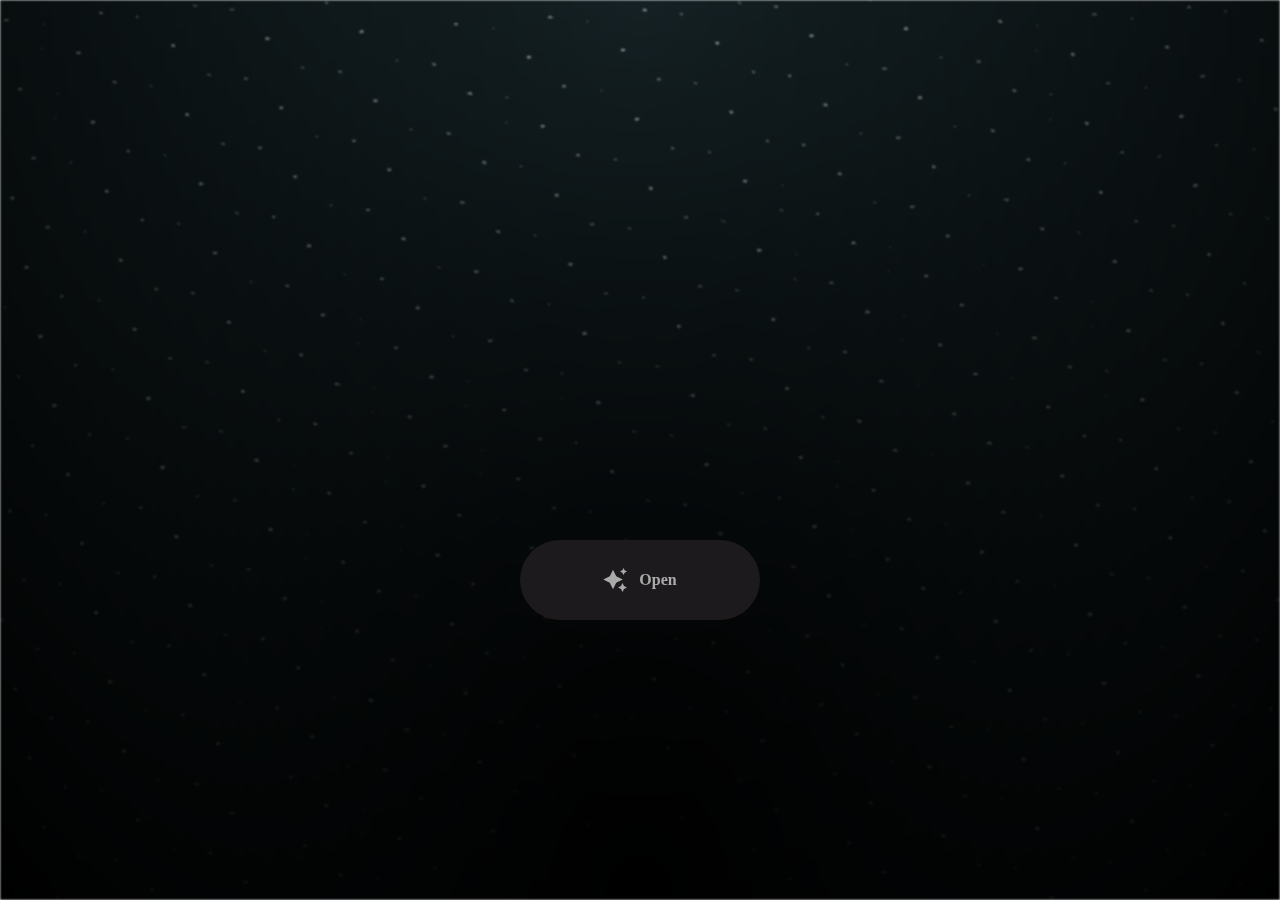
<file: index.html>
<html lang="en">

<head>
  <meta charset="UTF-8">
  <meta name="viewport" content="width=device-width, initial-scale=1.0">
  <link rel="shortcut icon" href="images/gift.png" type="image/x-icon">
  <link rel="stylesheet" href="css/index.css">

  <!-- Document Title -->
  <title>FLOWERS FOR SOMEONE</title>
</head>

<body>
  <!-- Background -->
  <div class="night"></div>

  <!-- Title -->
  <h1 class="title"></h1>

  <!-- Button -->
  <div style="position: absolute; top: 60vh; width: 100%; display: flex; justify-content: center;">
    <a href="flower.html" class="btn">
      <svg height="24" width="24" fill="#FFFFFF" viewBox="0 0 24 24" data-name="Layer 1" id="Layer_1" class="sparkle">
        <path
          d="M10,21.236,6.755,14.745.264,11.5,6.755,8.255,10,1.764l3.245,6.491L19.736,11.5l-6.491,3.245ZM18,21l1.5,3L21,21l3-1.5L21,18l-1.5-3L18,18l-3,1.5ZM19.333,4.667,20.5,7l1.167-2.333L24,3.5,21.667,2.333,20.5,0,19.333,2.333,17,3.5Z">
        </path>
      </svg>

      <span class="text">Open</span>
    </a>
  </div>

  <script src="js/index.js"></script>
</body>

</html>
</file>
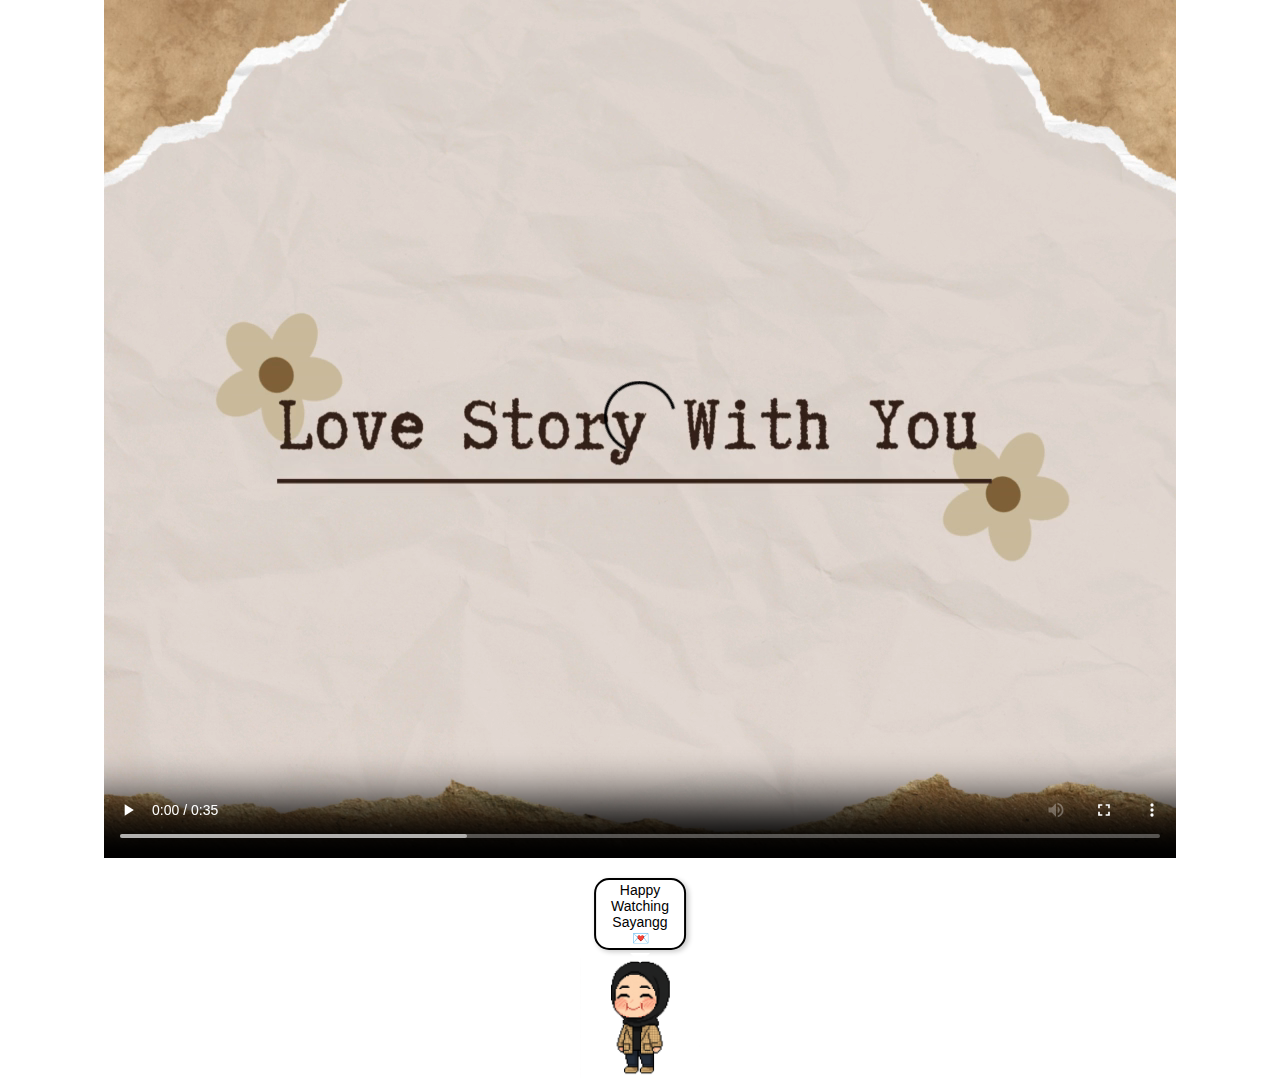
<file: anniv.html>
<!DOCTYPE html>
<html lang="en">
<head>
  <meta charset="UTF-8" />
  <meta name="viewport" content="width=device-width, initial-scale=1.0"/>
  <title>🌷 Surprise Video 🌷</title>
  <link rel="stylesheet" href="css/index.css" />
  <style>
    body {
      display: flex;
      flex-direction: column;
      align-items: center;
    }

.character-container {
  position: relative;
  text-align: center;
  margin-top: 100px;
}

.character-img {
  width: 120px; 
}

.speech-bubble {
  position: absolute;
  top: -80px; /* posisi di atas gambar */
  left: 50%;
  transform: translateX(-50%);
  background: #fff;
  border: 2px solid #000;
  border-radius: 15px;
  padding: 2px 15px;
  max-width: 500px;
  font-family: 'Comic Sans MS', cursive, sans-serif;
  font-size: 14px;
  box-shadow: 2px 2px 5px rgba(0,0,0,0.2);
}

/* Tambahkan segitiga bawah kotak bicara */
.speech-bubble::after {
  content: "";
  position: absolute;
  bottom: -15px;
  left: 50%;
  transform: translateX(-50%);
  border-width: 10px 10px 0;
  border-style: solid;
  border-color: #fff transparent transparent transparent;
}

  </style>
</head>
<body class="flower-page">

  <video controls autoplay class="cute-video">
    <source src="images/Tanggal 19.mp4" type="video/mp4">
    Maaf, browser kamu tidak mendukung pemutar video.
  </video>

  <div class="character-container">
    <div class="speech-bubble">Happy Watching Sayangg 💌</div>
    <img src="images/img_1.png" alt="karakter imut" class="character-img" />
  </div>

</body>
</html>
</file>
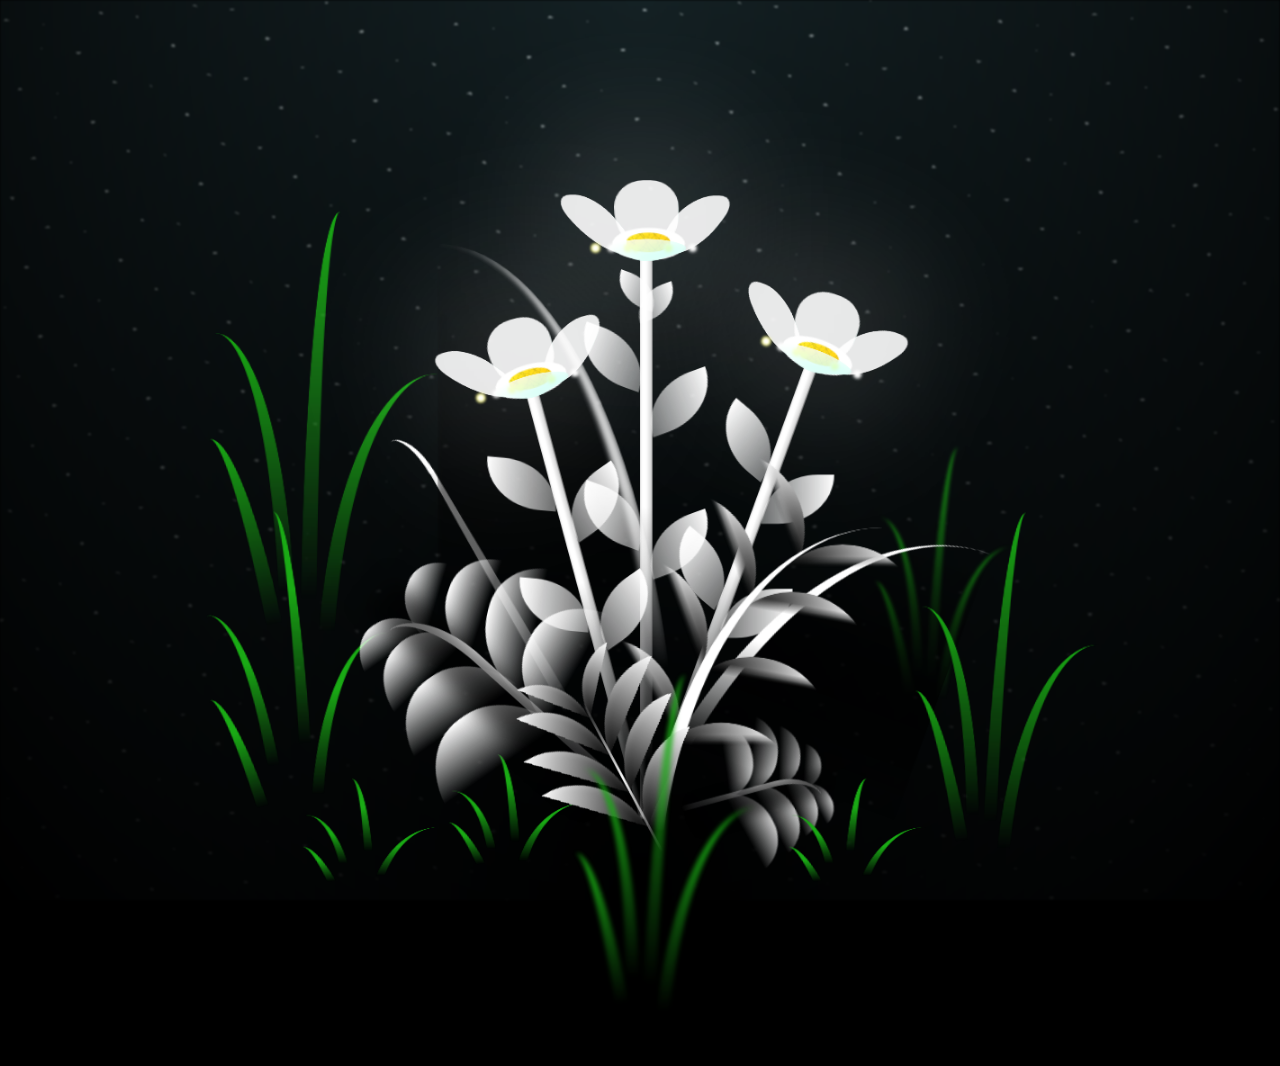
<file: flower.html>
<!DOCTYPE html>
<html lang="en">

<head>
  <meta charset="UTF-8">
  <meta http-equiv="X-UA-Compatible" content="IE=edge">
  <meta name="viewport" content="width=device-width, initial-scale=1.0">
  <link rel="shortcut icon" href="images/gift.png" type="image/x-icon">
  <link rel="stylesheet" href="css/style.css">

  <!-- Document Title -->
  <title>FLOWERS</title>
</head>

<body class="not-loaded">
  <!-- Background -->
  <div class="night"></div>

  <!-- Flower -->
  <div class="flowers">
    <div class="flower flower--1">
      <div class="flower__leafs flower__leafs--1">
        <div class="flower__leaf flower__leaf--1"></div>
        <div class="flower__leaf flower__leaf--2"></div>
        <div class="flower__leaf flower__leaf--3"></div>
        <div class="flower__leaf flower__leaf--4"></div>
        <div class="flower__white-circle"></div>

        <div class="flower__light flower__light--1"></div>
        <div class="flower__light flower__light--2"></div>
        <div class="flower__light flower__light--3"></div>
        <div class="flower__light flower__light--4"></div>
        <div class="flower__light flower__light--5"></div>
        <div class="flower__light flower__light--6"></div>
        <div class="flower__light flower__light--7"></div>
        <div class="flower__light flower__light--8"></div>

      </div>
      <div class="flower__line">
        <div class="flower__line__leaf flower__line__leaf--1"></div>
        <div class="flower__line__leaf flower__line__leaf--2"></div>
        <div class="flower__line__leaf flower__line__leaf--3"></div>
        <div class="flower__line__leaf flower__line__leaf--4"></div>
        <div class="flower__line__leaf flower__line__leaf--5"></div>
        <div class="flower__line__leaf flower__line__leaf--6"></div>
      </div>
    </div>

    <div class="flower flower--2">
      <div class="flower__leafs flower__leafs--2">
        <div class="flower__leaf flower__leaf--1"></div>
        <div class="flower__leaf flower__leaf--2"></div>
        <div class="flower__leaf flower__leaf--3"></div>
        <div class="flower__leaf flower__leaf--4"></div>
        <div class="flower__white-circle"></div>

        <div class="flower__light flower__light--1"></div>
        <div class="flower__light flower__light--2"></div>
        <div class="flower__light flower__light--3"></div>
        <div class="flower__light flower__light--4"></div>
        <div class="flower__light flower__light--5"></div>
        <div class="flower__light flower__light--6"></div>
        <div class="flower__light flower__light--7"></div>
        <div class="flower__light flower__light--8"></div>

      </div>
      <div class="flower__line">
        <div class="flower__line__leaf flower__line__leaf--1"></div>
        <div class="flower__line__leaf flower__line__leaf--2"></div>
        <div class="flower__line__leaf flower__line__leaf--3"></div>
        <div class="flower__line__leaf flower__line__leaf--4"></div>
      </div>
    </div>

    <div class="flower flower--3">
      <div class="flower__leafs flower__leafs--3">
        <div class="flower__leaf flower__leaf--1"></div>
        <div class="flower__leaf flower__leaf--2"></div>
        <div class="flower__leaf flower__leaf--3"></div>
        <div class="flower__leaf flower__leaf--4"></div>
        <div class="flower__white-circle"></div>

        <div class="flower__light flower__light--1"></div>
        <div class="flower__light flower__light--2"></div>
        <div class="flower__light flower__light--3"></div>
        <div class="flower__light flower__light--4"></div>
        <div class="flower__light flower__light--5"></div>
        <div class="flower__light flower__light--6"></div>
        <div class="flower__light flower__light--7"></div>
        <div class="flower__light flower__light--8"></div>

      </div>
      <div class="flower__line">
        <div class="flower__line__leaf flower__line__leaf--1"></div>
        <div class="flower__line__leaf flower__line__leaf--2"></div>
        <div class="flower__line__leaf flower__line__leaf--3"></div>
        <div class="flower__line__leaf flower__line__leaf--4"></div>
      </div>
    </div>

    <div class="grow-ans" style="--d:1.2s">
      <div class="flower__g-long">
        <div class="flower__g-long__top"></div>
        <div class="flower__g-long__bottom"></div>
      </div>
    </div>

    <div class="growing-grass">
      <div class="flower__grass flower__grass--1">
        <div class="flower__grass--top"></div>
        <div class="flower__grass--bottom"></div>
        <div class="flower__grass__leaf flower__grass__leaf--1"></div>
        <div class="flower__grass__leaf flower__grass__leaf--2"></div>
        <div class="flower__grass__leaf flower__grass__leaf--3"></div>
        <div class="flower__grass__leaf flower__grass__leaf--4"></div>
        <div class="flower__grass__leaf flower__grass__leaf--5"></div>
        <div class="flower__grass__leaf flower__grass__leaf--6"></div>
        <div class="flower__grass__leaf flower__grass__leaf--7"></div>
        <div class="flower__grass__leaf flower__grass__leaf--8"></div>
        <div class="flower__grass__overlay"></div>
      </div>
    </div>

    <div class="growing-grass">
      <div class="flower__grass flower__grass--2">
        <div class="flower__grass--top"></div>
        <div class="flower__grass--bottom"></div>
        <div class="flower__grass__leaf flower__grass__leaf--1"></div>
        <div class="flower__grass__leaf flower__grass__leaf--2"></div>
        <div class="flower__grass__leaf flower__grass__leaf--3"></div>
        <div class="flower__grass__leaf flower__grass__leaf--4"></div>
        <div class="flower__grass__leaf flower__grass__leaf--5"></div>
        <div class="flower__grass__leaf flower__grass__leaf--6"></div>
        <div class="flower__grass__leaf flower__grass__leaf--7"></div>
        <div class="flower__grass__leaf flower__grass__leaf--8"></div>
        <div class="flower__grass__overlay"></div>
      </div>
    </div>

    <div class="grow-ans" style="--d:2.4s">
      <div class="flower__g-right flower__g-right--1">
        <div class="leaf"></div>
      </div>
    </div>

    <div class="grow-ans" style="--d:2.8s">
      <div class="flower__g-right flower__g-right--2">
        <div class="leaf"></div>
      </div>
    </div>

    <div class="grow-ans" style="--d:2.8s">
      <div class="flower__g-front">
        <div class="flower__g-front__leaf-wrapper flower__g-front__leaf-wrapper--1">
          <div class="flower__g-front__leaf"></div>
        </div>
        <div class="flower__g-front__leaf-wrapper flower__g-front__leaf-wrapper--2">
          <div class="flower__g-front__leaf"></div>
        </div>
        <div class="flower__g-front__leaf-wrapper flower__g-front__leaf-wrapper--3">
          <div class="flower__g-front__leaf"></div>
        </div>
        <div class="flower__g-front__leaf-wrapper flower__g-front__leaf-wrapper--4">
          <div class="flower__g-front__leaf"></div>
        </div>
        <div class="flower__g-front__leaf-wrapper flower__g-front__leaf-wrapper--5">
          <div class="flower__g-front__leaf"></div>
        </div>
        <div class="flower__g-front__leaf-wrapper flower__g-front__leaf-wrapper--6">
          <div class="flower__g-front__leaf"></div>
        </div>
        <div class="flower__g-front__leaf-wrapper flower__g-front__leaf-wrapper--7">
          <div class="flower__g-front__leaf"></div>
        </div>
        <div class="flower__g-front__leaf-wrapper flower__g-front__leaf-wrapper--8">
          <div class="flower__g-front__leaf"></div>
        </div>
        <div class="flower__g-front__line"></div>
      </div>
    </div>

    <div class="grow-ans" style="--d:3.2s">
      <div class="flower__g-fr">
        <div class="leaf"></div>
        <div class="flower__g-fr__leaf flower__g-fr__leaf--1"></div>
        <div class="flower__g-fr__leaf flower__g-fr__leaf--2"></div>
        <div class="flower__g-fr__leaf flower__g-fr__leaf--3"></div>
        <div class="flower__g-fr__leaf flower__g-fr__leaf--4"></div>
        <div class="flower__g-fr__leaf flower__g-fr__leaf--5"></div>
        <div class="flower__g-fr__leaf flower__g-fr__leaf--6"></div>
        <div class="flower__g-fr__leaf flower__g-fr__leaf--7"></div>
        <div class="flower__g-fr__leaf flower__g-fr__leaf--8"></div>
      </div>
    </div>

    <div class="long-g long-g--0">
      <div class="grow-ans" style="--d:3s">
        <div class="leaf leaf--0"></div>
      </div>
      <div class="grow-ans" style="--d:2.2s">
        <div class="leaf leaf--1"></div>
      </div>
      <div class="grow-ans" style="--d:3.4s">
        <div class="leaf leaf--2"></div>
      </div>
      <div class="grow-ans" style="--d:3.6s">
        <div class="leaf leaf--3"></div>
      </div>
    </div>

    <div class="long-g long-g--1">
      <div class="grow-ans" style="--d:3.6s">
        <div class="leaf leaf--0"></div>
      </div>
      <div class="grow-ans" style="--d:3.8s">
        <div class="leaf leaf--1"></div>
      </div>
      <div class="grow-ans" style="--d:4s">
        <div class="leaf leaf--2"></div>
      </div>
      <div class="grow-ans" style="--d:4.2s">
        <div class="leaf leaf--3"></div>
      </div>
    </div>

    <div class="long-g long-g--2">
      <div class="grow-ans" style="--d:4s">
        <div class="leaf leaf--0"></div>
      </div>
      <div class="grow-ans" style="--d:4.2s">
        <div class="leaf leaf--1"></div>
      </div>
      <div class="grow-ans" style="--d:4.4s">
        <div class="leaf leaf--2"></div>
      </div>
      <div class="grow-ans" style="--d:4.6s">
        <div class="leaf leaf--3"></div>
      </div>
    </div>

    <div class="long-g long-g--3">
      <div class="grow-ans" style="--d:4s">
        <div class="leaf leaf--0"></div>
      </div>
      <div class="grow-ans" style="--d:4.2s">
        <div class="leaf leaf--1"></div>
      </div>
      <div class="grow-ans" style="--d:3s">
        <div class="leaf leaf--2"></div>
      </div>
      <div class="grow-ans" style="--d:3.6s">
        <div class="leaf leaf--3"></div>
      </div>
    </div>

    <div class="long-g long-g--4">
      <div class="grow-ans" style="--d:4s">
        <div class="leaf leaf--0"></div>
      </div>
      <div class="grow-ans" style="--d:4.2s">
        <div class="leaf leaf--1"></div>
      </div>
      <div class="grow-ans" style="--d:3s">
        <div class="leaf leaf--2"></div>
      </div>
      <div class="grow-ans" style="--d:3.6s">
        <div class="leaf leaf--3"></div>
      </div>
    </div>

    <div class="long-g long-g--5">
      <div class="grow-ans" style="--d:4s">
        <div class="leaf leaf--0"></div>
      </div>
      <div class="grow-ans" style="--d:4.2s">
        <div class="leaf leaf--1"></div>
      </div>
      <div class="grow-ans" style="--d:3s">
        <div class="leaf leaf--2"></div>
      </div>
      <div class="grow-ans" style="--d:3.6s">
        <div class="leaf leaf--3"></div>
      </div>
    </div>

    <div class="long-g long-g--6">
      <div class="grow-ans" style="--d:4.2s">
        <div class="leaf leaf--0"></div>
      </div>
      <div class="grow-ans" style="--d:4.4s">
        <div class="leaf leaf--1"></div>
      </div>
      <div class="grow-ans" style="--d:4.6s">
        <div class="leaf leaf--2"></div>
      </div>
      <div class="grow-ans" style="--d:4.8s">
        <div class="leaf leaf--3"></div>
      </div>
    </div>

    <div class="long-g long-g--7">
      <div class="grow-ans" style="--d:3s">
        <div class="leaf leaf--0"></div>
      </div>
      <div class="grow-ans" style="--d:3.2s">
        <div class="leaf leaf--1"></div>
      </div>
      <div class="grow-ans" style="--d:3.5s">
        <div class="leaf leaf--2"></div>
      </div>
      <div class="grow-ans" style="--d:3.6s">
        <div class="leaf leaf--3"></div>
      </div>
    </div>
  </div>

  <!-- Title -->
  <h1 class="title"><span id="title"></span></h1>
</body>

</html>

<!-- Import Javascript -->
<script src="js/main.js"></script>
</file>
<file: css/index.css>
*,
*::after,
*::before {
  padding: 0;
  margin: 0;
  box-sizing: border-box;
}

:root {
  --dark-color: #000;
}

.night {
  position: fixed;
  left: 50%;
  top: 0;
  transform: translateX(-50%);
  width: 100%;
  height: 100%;
  filter: blur(0.1vmin);
  background-image: radial-gradient(ellipse at top, transparent 0%, var(--dark-color)), radial-gradient(ellipse at bottom, var(--dark-color), rgba(145, 233, 255, 0.2)), repeating-linear-gradient(220deg, rgb(0, 0, 0) 0px, rgb(0, 0, 0) 19px, transparent 19px, transparent 22px), repeating-linear-gradient(189deg, rgb(0, 0, 0) 0px, rgb(0, 0, 0) 19px, transparent 19px, transparent 22px), repeating-linear-gradient(148deg, rgb(0, 0, 0) 0px, rgb(0, 0, 0) 19px, transparent 19px, transparent 22px), linear-gradient(90deg, rgb(255, 255, 250), rgb(240, 240, 240));
}

.title {
  position: absolute;
  top: 0;
  left: 0;
  color: white;
  font-family: 'Courier New', Courier, monospace;

  display: flex;
  flex-wrap: wrap;
  justify-content: center;
  align-content: center;
  align-items: center;

  width: 100%;
  height: 100vh;
  text-shadow: 0 0 20px white;
  letter-spacing: 0px;
}

@media (min-width: 500px) {
  .title {
    letter-spacing: 20px;
  }
}

@keyframes typing {
  from {
    opacity: 0;
  }

  to {
    opacity: 1;
  }
}

/* Terapkan animasi dengan delay */
.title span {
  opacity: 0;
  animation: typing 1s ease forwards;
  animation-delay: var(--delay);
}

a {
  text-decoration: none;
}

.btn {
  border: none;
  width: 15em;
  height: 5em;
  border-radius: 3em;
  display: flex;
  justify-content: center;
  align-items: center;
  gap: 12px;
  background: #1C1A1C;
  cursor: pointer;
  transition: all 450ms ease-in-out;
}

.sparkle {
  fill: #AAAAAA;
  transition: all 800ms ease;
}

.text {
  font-weight: 600;
  color: #AAAAAA;
  font-size: medium;
}

.btn:hover {
  background: linear-gradient(0deg, #A47CF3, #683FEA);
  box-shadow: inset 0px 1px 0px 0px rgba(255, 255, 255, 0.4),
    inset 0px -4px 0px 0px rgba(0, 0, 0, 0.2),
    0px 0px 0px 4px rgba(255, 255, 255, 0.2),
    0px 0px 180px 0px #9917FF;
  transform: translateY(-2px);
}

.btn:hover .text {
  color: white;
}

.btn:hover .sparkle {
  fill: white;
  transform: scale(1.2);
}
</file>
<file: css/style.css>
*,
*::after,
*::before {
  padding: 0;
  margin: 0;
  box-sizing: border-box;
}

:root {
  --dark-color: #000;
}

.title {
  position: absolute;
  width: 100%;
  text-align: center;
  margin-top: 50px;
  top: 0;
  left: 0;
  color: white;
  font-family: 'Courier New', Courier, monospace;
  font-size: 70px;
  text-shadow: 0px 0px 20px white;
}

body {
  display: flex;
  align-items: flex-end;
  justify-content: center;
  min-height: 100vh;
  background-color: var(--dark-color);
  overflow: hidden;
  perspective: 1000px;
}

.night {
  position: fixed;
  left: 50%;
  top: 0;
  transform: translateX(-50%);
  width: 100%;
  height: 100%;
  filter: blur(0.1vmin);
  background-image: radial-gradient(ellipse at top, transparent 0%, var(--dark-color)), radial-gradient(ellipse at bottom, var(--dark-color), rgba(145, 233, 255, 0.2)), repeating-linear-gradient(220deg, rgb(0, 0, 0) 0px, rgb(0, 0, 0) 19px, transparent 19px, transparent 22px), repeating-linear-gradient(189deg, rgb(0, 0, 0) 0px, rgb(0, 0, 0) 19px, transparent 19px, transparent 22px), repeating-linear-gradient(148deg, rgb(0, 0, 0) 0px, rgb(0, 0, 0) 19px, transparent 19px, transparent 22px), linear-gradient(90deg, rgb(255, 255, 250), rgb(240, 240, 240));
}

.flowers {
  position: relative;
  transform: scale(0.9);
}

.flower {
  position: absolute;
  bottom: 10vmin;
  transform-origin: bottom center;
  z-index: 10;
  --fl-speed: 0.8s;
}

.flower--1 {
  animation: moving-flower-1 4s linear infinite;
}

.flower--1 .flower__line {
  height: 70vmin;
  animation-delay: 0.3s;
}

.flower--1 .flower__line__leaf--1 {
  animation: blooming-leaf-right var(--fl-speed) 1.6s backwards;
}

.flower--1 .flower__line__leaf--2 {
  animation: blooming-leaf-right var(--fl-speed) 1.4s backwards;
}

.flower--1 .flower__line__leaf--3 {
  animation: blooming-leaf-left var(--fl-speed) 1.2s backwards;
}

.flower--1 .flower__line__leaf--4 {
  animation: blooming-leaf-left var(--fl-speed) 1s backwards;
}

.flower--1 .flower__line__leaf--5 {
  animation: blooming-leaf-right var(--fl-speed) 1.8s backwards;
}

.flower--1 .flower__line__leaf--6 {
  animation: blooming-leaf-left var(--fl-speed) 2s backwards;
}

.flower--2 {
  left: 50%;
  transform: rotate(20deg);
  animation: moving-flower-2 4s linear infinite;
}

.flower--2 .flower__line {
  height: 60vmin;
  animation-delay: 0.6s;
}

.flower--2 .flower__line__leaf--1 {
  animation: blooming-leaf-right var(--fl-speed) 1.9s backwards;
}

.flower--2 .flower__line__leaf--2 {
  animation: blooming-leaf-right var(--fl-speed) 1.7s backwards;
}

.flower--2 .flower__line__leaf--3 {
  animation: blooming-leaf-left var(--fl-speed) 1.5s backwards;
}

.flower--2 .flower__line__leaf--4 {
  animation: blooming-leaf-left var(--fl-speed) 1.3s backwards;
}

.flower--3 {
  left: 50%;
  transform: rotate(-15deg);
  animation: moving-flower-3 4s linear infinite;
}

.flower--3 .flower__line {
  animation-delay: 0.9s;
}

.flower--3 .flower__line__leaf--1 {
  animation: blooming-leaf-right var(--fl-speed) 2.5s backwards;
}

.flower--3 .flower__line__leaf--2 {
  animation: blooming-leaf-right var(--fl-speed) 2.3s backwards;
}

.flower--3 .flower__line__leaf--3 {
  animation: blooming-leaf-left var(--fl-speed) 2.1s backwards;
}

.flower--3 .flower__line__leaf--4 {
  animation: blooming-leaf-left var(--fl-speed) 1.9s backwards;
}

.flower__leafs {
  position: relative;
  animation: blooming-flower 2s backwards;
}

.flower__leafs--1 {
  animation-delay: 1.1s;
}

.flower__leafs--2 {
  animation-delay: 1.4s;
}

.flower__leafs--3 {
  animation-delay: 1.7s;
}

.flower__leafs::after {
  content: "";
  position: absolute;
  left: 0;
  top: 0;
  transform: translate(-50%, -100%);
  width: 8vmin;
  height: 8vmin;
  background-color: #fff;
  filter: blur(10vmin);
}

.flower__leaf {
  position: absolute;
  bottom: 0;
  left: 50%;
  width: 8vmin;
  height: 11vmin;
  border-radius: 51% 49% 47% 53%/44% 45% 55% 69%;
  background-color: #a7ffee;
  background-image: linear-gradient(to top, #fff, #fff);
  transform-origin: bottom center;
  opacity: 0.9;
  box-shadow: inset 0 0 2vmin rgba(255, 255, 255, 0.5);
}

.flower__leaf--1 {
  transform: translate(-10%, 1%) rotateY(40deg) rotateX(-50deg);
}

.flower__leaf--2 {
  transform: translate(-50%, -4%) rotateX(40deg);
}

.flower__leaf--3 {
  transform: translate(-90%, 0%) rotateY(45deg) rotateX(50deg);
}

.flower__leaf--4 {
  width: 8vmin;
  height: 8vmin;
  transform-origin: bottom left;
  border-radius: 4vmin 10vmin 4vmin 4vmin;
  transform: translate(0%, 18%) rotateX(70deg) rotate(-43deg);
  background-image: linear-gradient(to top, rgba(255, 2555, 255, 0.4), #fff);
  z-index: 1;
  opacity: 0.8;
  -webkit-transform: translate(0%, 18%) rotateX(70deg) rotate(-43deg);
  -moz-transform: translate(0%, 18%) rotateX(70deg) rotate(-43deg);
  -ms-transform: translate(0%, 18%) rotateX(70deg) rotate(-43deg);
  -o-transform: translate(0%, 18%) rotateX(70deg) rotate(-43deg);
}

.flower__white-circle {
  position: absolute;
  left: -3.5vmin;
  top: -3vmin;
  width: 9vmin;
  height: 4vmin;
  border-radius: 50%;
  background-color: #fff;
}

.flower__white-circle::after {
  content: "";
  position: absolute;
  left: 50%;
  top: 45%;
  transform: translate(-50%, -50%);
  width: 60%;
  height: 60%;
  border-radius: inherit;
  background-image: repeating-linear-gradient(135deg, rgba(0, 0, 0, 0.03) 0px, rgba(0, 0, 0, 0.03) 1px, transparent 1px, transparent 12px), repeating-linear-gradient(45deg, rgba(0, 0, 0, 0.03) 0px, rgba(0, 0, 0, 0.03) 1px, transparent 1px, transparent 12px), repeating-linear-gradient(67.5deg, rgba(0, 0, 0, 0.03) 0px, rgba(0, 0, 0, 0.03) 1px, transparent 1px, transparent 12px), repeating-linear-gradient(135deg, rgba(0, 0, 0, 0.03) 0px, rgba(0, 0, 0, 0.03) 1px, transparent 1px, transparent 12px), repeating-linear-gradient(45deg, rgba(0, 0, 0, 0.03) 0px, rgba(0, 0, 0, 0.03) 1px, transparent 1px, transparent 12px), repeating-linear-gradient(112.5deg, rgba(0, 0, 0, 0.03) 0px, rgba(0, 0, 0, 0.03) 1px, transparent 1px, transparent 12px), repeating-linear-gradient(112.5deg, rgba(0, 0, 0, 0.03) 0px, rgba(0, 0, 0, 0.03) 1px, transparent 1px, transparent 12px), repeating-linear-gradient(45deg, rgba(0, 0, 0, 0.03) 0px, rgba(0, 0, 0, 0.03) 1px, transparent 1px, transparent 12px), repeating-linear-gradient(22.5deg, rgba(0, 0, 0, 0.03) 0px, rgba(0, 0, 0, 0.03) 1px, transparent 1px, transparent 12px), repeating-linear-gradient(45deg, rgba(0, 0, 0, 0.03) 0px, rgba(0, 0, 0, 0.03) 1px, transparent 1px, transparent 12px), repeating-linear-gradient(22.5deg, rgba(0, 0, 0, 0.03) 0px, rgba(0, 0, 0, 0.03) 1px, transparent 1px, transparent 12px), repeating-linear-gradient(135deg, rgba(0, 0, 0, 0.03) 0px, rgba(0, 0, 0, 0.03) 1px, transparent 1px, transparent 12px), repeating-linear-gradient(157.5deg, rgba(0, 0, 0, 0.03) 0px, rgba(0, 0, 0, 0.03) 1px, transparent 1px, transparent 12px), repeating-linear-gradient(67.5deg, rgba(0, 0, 0, 0.03) 0px, rgba(0, 0, 0, 0.03) 1px, transparent 1px, transparent 12px), repeating-linear-gradient(67.5deg, rgba(0, 0, 0, 0.03) 0px, rgba(0, 0, 0, 0.03) 1px, transparent 1px, transparent 12px), linear-gradient(90deg, rgb(255, 235, 18), rgb(255, 206, 0));
}

.flower__line {
  height: 55vmin;
  width: 1.5vmin;
  background-image: linear-gradient(to left, rgba(0, 0, 0, 0.2), transparent, rgba(255, 255, 255, 0.2)), linear-gradient(to top, transparent 10%, #fff, #fff);
  box-shadow: inset 0 0 2px rgba(0, 0, 0, 0.5);
  animation: grow-flower-tree 4s backwards;
}

.flower__line__leaf {
  --w: 7vmin;
  --h: calc(var(--w) + 2vmin);
  position: absolute;
  top: 20%;
  left: 90%;
  width: var(--w);
  height: var(--h);
  border-top-right-radius: var(--h);
  border-bottom-left-radius: var(--h);
  background-image: linear-gradient(to top, rgba(255, 255, 255, 0.4), #fff);
}

.flower__line__leaf--1 {
  transform: rotate(70deg) rotateY(30deg);
}

.flower__line__leaf--2 {
  top: 45%;
  transform: rotate(70deg) rotateY(30deg);
}

.flower__line__leaf--3,
.flower__line__leaf--4,
.flower__line__leaf--6 {
  border-top-right-radius: 0;
  border-bottom-left-radius: 0;
  border-top-left-radius: var(--h);
  border-bottom-right-radius: var(--h);
  left: -460%;
  top: 12%;
  transform: rotate(-70deg) rotateY(30deg);
}

.flower__line__leaf--4 {
  top: 40%;
}

.flower__line__leaf--5 {
  top: 0;
  transform-origin: left;
  transform: rotate(70deg) rotateY(30deg) scale(0.6);
}

.flower__line__leaf--6 {
  top: -2%;
  left: -450%;
  transform-origin: right;
  transform: rotate(-70deg) rotateY(30deg) scale(0.6);
}

.flower__light {
  position: absolute;
  bottom: 0vmin;
  width: 1vmin;
  height: 1vmin;
  background-color: rgb(255, 251, 0);
  border-radius: 50%;
  filter: blur(0.2vmin);
  animation: light-ans 4s linear infinite backwards;
}

.flower__light:nth-child(odd) {
  background-color: #fff;
}

.flower__light--1 {
  left: -2vmin;
  animation-delay: 1s;
}

.flower__light--2 {
  left: 3vmin;
  animation-delay: 0.5s;
}

.flower__light--3 {
  left: -6vmin;
  animation-delay: 0.3s;
}

.flower__light--4 {
  left: 6vmin;
  animation-delay: 0.9s;
}

.flower__light--5 {
  left: -1vmin;
  animation-delay: 1.5s;
}

.flower__light--6 {
  left: -4vmin;
  animation-delay: 3s;
}

.flower__light--7 {
  left: 3vmin;
  animation-delay: 2s;
}

.flower__light--8 {
  left: -6vmin;
  animation-delay: 3.5s;
}

.flower__grass {
  --c: #fff;
  --line-w: 1.5vmin;
  position: absolute;
  bottom: 12vmin;
  left: -7vmin;
  display: flex;
  flex-direction: column;
  align-items: flex-end;
  z-index: 20;
  transform-origin: bottom center;
  transform: rotate(-48deg) rotateY(40deg);
}

.flower__grass--1 {
  animation: moving-grass 2s linear infinite;
}

.flower__grass--2 {
  left: 2vmin;
  bottom: 10vmin;
  transform: scale(0.5) rotate(75deg) rotateX(10deg) rotateY(-200deg);
  opacity: 0.8;
  z-index: 0;
  animation: moving-grass--2 1.5s linear infinite;
}

.flower__grass--top {
  width: 7vmin;
  height: 10vmin;
  border-top-right-radius: 100%;
  border-right: var(--line-w) solid var(--c);
  transform-origin: bottom center;
  transform: rotate(-2deg);
}

.flower__grass--bottom {
  margin-top: -2px;
  width: var(--line-w);
  height: 25vmin;
  background-image: linear-gradient(to top, transparent, var(--c));
}

.flower__grass__leaf {
  --size: 10vmin;
  position: absolute;
  width: calc(var(--size) * 2.1);
  height: var(--size);
  border-top-left-radius: var(--size);
  border-top-right-radius: var(--size);
  background-image: linear-gradient(to top, transparent, transparent 30%, var(--c));
  z-index: 100;
}

.flower__grass__leaf--1 {
  top: -6%;
  left: 30%;
  --size: 6vmin;
  transform: rotate(-20deg);
  animation: growing-grass-ans--1 2s 2.6s backwards;
}

@keyframes growing-grass-ans--1 {
  0% {
    transform-origin: bottom left;
    transform: rotate(-20deg) scale(0);
  }
}

.flower__grass__leaf--2 {
  top: -5%;
  left: -110%;
  --size: 6vmin;
  transform: rotate(10deg);
  animation: growing-grass-ans--2 2s 2.4s linear backwards;
}

@keyframes growing-grass-ans--2 {
  0% {
    transform-origin: bottom right;
    transform: rotate(10deg) scale(0);
  }
}

.flower__grass__leaf--3 {
  top: 5%;
  left: 60%;
  --size: 8vmin;
  transform: rotate(-18deg) rotateX(-20deg);
  animation: growing-grass-ans--3 2s 2.2s linear backwards;
}

@keyframes growing-grass-ans--3 {
  0% {
    transform-origin: bottom left;
    transform: rotate(-18deg) rotateX(-20deg) scale(0);
  }
}

.flower__grass__leaf--4 {
  top: 6%;
  left: -135%;
  --size: 8vmin;
  transform: rotate(2deg);
  animation: growing-grass-ans--4 2s 2s linear backwards;
}

@keyframes growing-grass-ans--4 {
  0% {
    transform-origin: bottom right;
    transform: rotate(2deg) scale(0);
  }
}

.flower__grass__leaf--5 {
  top: 20%;
  left: 60%;
  --size: 10vmin;
  transform: rotate(-24deg) rotateX(-20deg);
  animation: growing-grass-ans--5 2s 1.8s linear backwards;
}

@keyframes growing-grass-ans--5 {
  0% {
    transform-origin: bottom left;
    transform: rotate(-24deg) rotateX(-20deg) scale(0);
  }
}

.flower__grass__leaf--6 {
  top: 22%;
  left: -180%;
  --size: 10vmin;
  transform: rotate(10deg);
  animation: growing-grass-ans--6 2s 1.6s linear backwards;
}

@keyframes growing-grass-ans--6 {
  0% {
    transform-origin: bottom right;
    transform: rotate(10deg) scale(0);
  }
}

.flower__grass__leaf--7 {
  top: 39%;
  left: 70%;
  --size: 10vmin;
  transform: rotate(-10deg);
  animation: growing-grass-ans--7 2s 1.4s linear backwards;
}

@keyframes growing-grass-ans--7 {
  0% {
    transform-origin: bottom left;
    transform: rotate(-10deg) scale(0);
  }
}

.flower__grass__leaf--8 {
  top: 40%;
  left: -215%;
  --size: 11vmin;
  transform: rotate(10deg);
  animation: growing-grass-ans--8 2s 1.2s linear backwards;
}

@keyframes growing-grass-ans--8 {
  0% {
    transform-origin: bottom right;
    transform: rotate(10deg) scale(0);
  }
}

.flower__grass__overlay {
  position: absolute;
  top: -10%;
  right: 0%;
  width: 100%;
  height: 100%;
  background-color: rgba(0, 0, 0, 0.6);
  filter: blur(1.5vmin);
  z-index: 100;
}

.flower__g-long {
  --w: 2vmin;
  --h: 6vmin;
  --c: #fff;
  position: absolute;
  bottom: 10vmin;
  left: -3vmin;
  transform-origin: bottom center;
  transform: rotate(-30deg) rotateY(-20deg);
  display: flex;
  flex-direction: column;
  align-items: flex-end;
  animation: flower-g-long-ans 3s linear infinite;
}

@keyframes flower-g-long-ans {

  0%,
  100% {
    transform: rotate(-30deg) rotateY(-20deg);
  }

  50% {
    transform: rotate(-32deg) rotateY(-20deg);
  }
}

.flower__g-long__top {
  top: calc(var(--h) * -1);
  width: calc(var(--w) + 1vmin);
  height: var(--h);
  border-top-right-radius: 100%;
  border-right: 0.7vmin solid var(--c);
  transform: translate(-0.7vmin, 1vmin);
}

.flower__g-long__bottom {
  width: var(--w);
  height: 50vmin;
  transform-origin: bottom center;
  background-image: linear-gradient(to top, transparent 30%, var(--c));
  box-shadow: inset 0 0 2px rgba(0, 0, 0, 0.5);
  -webkit-clip-path: polygon(35% 0, 65% 1%, 100% 100%, 0% 100%);
  clip-path: polygon(35% 0, 65% 1%, 100% 100%, 0% 100%);
}

.flower__g-right {
  position: absolute;
  bottom: 6vmin;
  left: -2vmin;
  transform-origin: bottom left;
  transform: rotate(20deg);
}

.flower__g-right .leaf {
  width: 30vmin;
  height: 50vmin;
  border-top-left-radius: 100%;
  border-left: 2vmin solid #fff;
  background-image: linear-gradient(to bottom, transparent, var(--dark-color) 60%);
  -webkit-mask-image: linear-gradient(to top, transparent 30%, #fff 60%);
}

.flower__g-right--1 {
  animation: flower-g-right-ans 2.5s linear infinite;
}

.flower__g-right--2 {
  left: 5vmin;
  transform: rotateY(-180deg);
  animation: flower-g-right-ans--2 3s linear infinite;
}

.flower__g-right--2 .leaf {
  height: 75vmin;
  filter: blur(0.3vmin);
  opacity: 0.8;
}

@keyframes flower-g-right-ans {

  0%,
  100% {
    transform: rotate(20deg);
  }

  50% {
    transform: rotate(24deg) rotateX(-20deg);
  }
}

@keyframes flower-g-right-ans--2 {

  0%,
  100% {
    transform: rotateY(-180deg) rotate(0deg) rotateX(-20deg);
  }

  50% {
    transform: rotateY(-180deg) rotate(6deg) rotateX(-20deg);
  }
}

.flower__g-front {
  position: absolute;
  bottom: 6vmin;
  left: 2.5vmin;
  z-index: 100;
  transform-origin: bottom center;
  transform: rotate(-28deg) rotateY(30deg) scale(1.04);
  animation: flower__g-front-ans 2s linear infinite;
}

@keyframes flower__g-front-ans {

  0%,
  100% {
    transform: rotate(-28deg) rotateY(30deg) scale(1.04);
  }

  50% {
    transform: rotate(-35deg) rotateY(40deg) scale(1.04);
  }
}

.flower__g-front__line {
  width: 0.3vmin;
  height: 20vmin;
  background-image: linear-gradient(to top, transparent, #fff, transparent 100%);
  position: relative;
}

.flower__g-front__leaf-wrapper {
  position: absolute;
  top: 0;
  left: 0;
  transform-origin: bottom left;
  transform: rotate(10deg);
}

.flower__g-front__leaf-wrapper:nth-child(even) {
  left: 0vmin;
  transform: rotateY(-180deg) rotate(5deg);
  animation: flower__g-front__leaf-left-ans 1s ease-in backwards;
}

.flower__g-front__leaf-wrapper:nth-child(odd) {
  animation: flower__g-front__leaf-ans 1s ease-in backwards;
}

.flower__g-front__leaf-wrapper--1 {
  top: -8vmin;
  transform: scale(0.7);
  animation: flower__g-front__leaf-ans 1s 5.5s ease-in backwards !important;
}

.flower__g-front__leaf-wrapper--2 {
  top: -8vmin;
  transform: rotateY(-180deg) scale(0.7) !important;
  animation: flower__g-front__leaf-left-ans-2 1s 4.6s ease-in backwards !important;
}

.flower__g-front__leaf-wrapper--3 {
  top: -3vmin;
  animation: flower__g-front__leaf-ans 1s 4.6s ease-in backwards;
}

.flower__g-front__leaf-wrapper--4 {
  top: -3vmin;
  transform: rotateY(-180deg) scale(0.9) !important;
  animation: flower__g-front__leaf-left-ans-2 1s 4.6s ease-in backwards !important;
}

@keyframes flower__g-front__leaf-left-ans-2 {
  0% {
    transform: rotateY(-180deg) scale(0);
  }
}

.flower__g-front__leaf-wrapper--5,
.flower__g-front__leaf-wrapper--6 {
  top: 2vmin;
}

.flower__g-front__leaf-wrapper--7,
.flower__g-front__leaf-wrapper--8 {
  top: 6.5vmin;
}

.flower__g-front__leaf-wrapper--2 {
  animation-delay: 5.2s !important;
}

.flower__g-front__leaf-wrapper--3 {
  animation-delay: 4.9s !important;
}

.flower__g-front__leaf-wrapper--5 {
  animation-delay: 4.3s !important;
}

.flower__g-front__leaf-wrapper--6 {
  animation-delay: 4.1s !important;
}

.flower__g-front__leaf-wrapper--7 {
  animation-delay: 3.8s !important;
}

.flower__g-front__leaf-wrapper--8 {
  animation-delay: 3.5s !important;
}

@keyframes flower__g-front__leaf-ans {
  0% {
    transform: rotate(10deg) scale(0);
  }
}

@keyframes flower__g-front__leaf-left-ans {
  0% {
    transform: rotateY(-180deg) rotate(5deg) scale(0);
  }
}

.flower__g-front__leaf {
  width: 10vmin;
  height: 10vmin;
  border-radius: 100% 0% 0% 100%/100% 100% 0% 0%;
  box-shadow: inset 0 2px 1vmin hsla(0, 0%, 100%, 0.2);
  background-image: linear-gradient(to bottom left, transparent, var(--dark-color)), linear-gradient(to bottom right, #fff 50%, transparent 50%, transparent);
  -webkit-mask-image: linear-gradient(to bottom right, #fff 50%, transparent 50%, transparent);
  mask-image: linear-gradient(to bottom right, #fff 50%, transparent 50%, transparent);
}

.flower__g-fr {
  position: absolute;
  bottom: -4vmin;
  left: vmin;
  transform-origin: bottom left;
  z-index: 10;
  animation: flower__g-fr-ans 2s linear infinite;
}

@keyframes flower__g-fr-ans {

  0%,
  100% {
    transform: rotate(2deg);
  }

  50% {
    transform: rotate(4deg);
    -webkit-transform: rotate(4deg);
    -moz-transform: rotate(4deg);
    -ms-transform: rotate(4deg);
    -o-transform: rotate(4deg);
  }
}

.flower__g-fr .leaf {
  width: 30vmin;
  height: 50vmin;
  border-top-left-radius: 100%;
  border-left: 2vmin solid #fff;
  -webkit-mask-image: linear-gradient(to top, transparent 25%, #fff 50%);
  position: relative;
  z-index: 1;
}

.flower__g-fr__leaf {
  position: absolute;
  top: 0;
  left: 0;
  width: 10vmin;
  height: 10vmin;
  border-radius: 100% 0% 0% 100%/100% 100% 0% 0%;
  box-shadow: inset 0 2px 1vmin hsla(0, 0%, 100%, 0.2);
  background-image: linear-gradient(to bottom left, transparent, var(--dark-color) 98%), linear-gradient(to bottom right, #fff 45%, transparent 50%, transparent);
  -webkit-mask-image: linear-gradient(135deg, #fff 40%, transparent 50%, transparent);
}

.flower__g-fr__leaf--1 {
  left: 20vmin;
  transform: rotate(45deg);
  animation: flower__g-fr-leaft-ans-1 0.5s 5.2s linear backwards;
}

@keyframes flower__g-fr-leaft-ans-1 {
  0% {
    transform-origin: left;
    transform: rotate(45deg) scale(0);
  }
}

.flower__g-fr__leaf--2 {
  left: 12vmin;
  top: -7vmin;
  transform: rotate(25deg) rotateY(-180deg);
  animation: flower__g-fr-leaft-ans-6 0.5s 5s linear backwards;
}

.flower__g-fr__leaf--3 {
  left: 15vmin;
  top: 6vmin;
  transform: rotate(55deg);
  animation: flower__g-fr-leaft-ans-5 0.5s 4.8s linear backwards;
}

.flower__g-fr__leaf--4 {
  left: 6vmin;
  top: -2vmin;
  transform: rotate(25deg) rotateY(-180deg);
  animation: flower__g-fr-leaft-ans-6 0.5s 4.6s linear backwards;
}

.flower__g-fr__leaf--5 {
  left: 10vmin;
  top: 14vmin;
  transform: rotate(55deg);
  animation: flower__g-fr-leaft-ans-5 0.5s 4.4s linear backwards;
}

@keyframes flower__g-fr-leaft-ans-5 {
  0% {
    transform-origin: left;
    transform: rotate(55deg) scale(0);
  }
}

.flower__g-fr__leaf--6 {
  left: 0vmin;
  top: 6vmin;
  transform: rotate(25deg) rotateY(-180deg);
  animation: flower__g-fr-leaft-ans-6 0.5s 4.2s linear backwards;
}

@keyframes flower__g-fr-leaft-ans-6 {
  0% {
    transform-origin: right;
    transform: rotate(25deg) rotateY(-180deg) scale(0);
  }
}

.flower__g-fr__leaf--7 {
  left: 5vmin;
  top: 22vmin;
  transform: rotate(45deg);
  animation: flower__g-fr-leaft-ans-7 0.5s 4s linear backwards;
}

@keyframes flower__g-fr-leaft-ans-7 {
  0% {
    transform-origin: left;
    transform: rotate(45deg) scale(0);
  }
}

.flower__g-fr__leaf--8 {
  left: -4vmin;
  top: 15vmin;
  transform: rotate(15deg) rotateY(-180deg);
  animation: flower__g-fr-leaft-ans-8 0.5s 3.8s linear backwards;
}

@keyframes flower__g-fr-leaft-ans-8 {
  0% {
    transform-origin: right;
    transform: rotate(15deg) rotateY(-180deg) scale(0);
  }
}

.long-g {
  position: absolute;
  bottom: 25vmin;
  left: -42vmin;
  transform-origin: bottom left;
}

.long-g--1 {
  bottom: 0vmin;
  transform: scale(0.8) rotate(-5deg);
}

.long-g--1 .leaf {
  -webkit-mask-image: linear-gradient(to top, transparent 40%, #fff 80%) !important;
}

.long-g--1 .leaf--1 {
  --w: 5vmin;
  --h: 60vmin;
  left: -2vmin;
  transform: rotate(3deg) rotateY(-180deg);
}

.long-g--2,
.long-g--3 {
  bottom: -3vmin;
  left: -35vmin;
  transform-origin: center;
  transform: scale(0.6) rotateX(60deg);
}

.long-g--2 .leaf,
.long-g--3 .leaf {
  -webkit-mask-image: linear-gradient(to top, transparent 50%, #fff 80%) !important;
}

.long-g--2 .leaf--1,
.long-g--3 .leaf--1 {
  left: -1vmin;
  transform: rotateY(-180deg);
}

.long-g--3 {
  left: -17vmin;
  bottom: 0vmin;
}

.long-g--3 .leaf {
  -webkit-mask-image: linear-gradient(to top, transparent 40%, #fff 80%) !important;
}

.long-g--4 {
  left: 25vmin;
  bottom: -3vmin;
  transform-origin: center;
  transform: scale(0.6) rotateX(60deg);
}

.long-g--4 .leaf {
  -webkit-mask-image: linear-gradient(to top, transparent 50%, #fff 80%) !important;
}

.long-g--5 {
  left: 42vmin;
  bottom: 0vmin;
  transform: scale(0.8) rotate(2deg);
}

.long-g--6 {
  left: 0vmin;
  bottom: -20vmin;
  z-index: 100;
  filter: blur(0.3vmin);
  transform: scale(0.8) rotate(2deg);
}

.long-g--7 {
  left: 35vmin;
  bottom: 20vmin;
  z-index: -1;
  filter: blur(0.3vmin);
  transform: scale(0.6) rotate(2deg);
  opacity: 0.7;
}

.long-g .leaf {
  --w: 15vmin;
  --h: 40vmin;
  --c: #1aaa15;
  position: absolute;
  bottom: 0;
  width: var(--w);
  height: var(--h);
  border-top-left-radius: 100%;
  border-left: 2vmin solid var(--c);
  -webkit-mask-image: linear-gradient(to top, transparent 20%, var(--dark-color));
  transform-origin: bottom center;
}

.long-g .leaf--0 {
  left: 2vmin;
  animation: leaf-ans-1 4s linear infinite;
}

.long-g .leaf--1 {
  --w: 5vmin;
  --h: 60vmin;
  animation: leaf-ans-1 4s linear infinite;
}

.long-g .leaf--2 {
  --w: 10vmin;
  --h: 40vmin;
  left: -0.5vmin;
  bottom: 5vmin;
  transform-origin: bottom left;
  transform: rotateY(-180deg);
  animation: leaf-ans-2 3s linear infinite;
}

.long-g .leaf--3 {
  --w: 5vmin;
  --h: 30vmin;
  left: -1vmin;
  bottom: 3.2vmin;
  transform-origin: bottom left;
  transform: rotate(-10deg) rotateY(-180deg);
  animation: leaf-ans-3 3s linear infinite;
}

@keyframes leaf-ans-1 {

  0%,
  100% {
    transform: rotate(-5deg) scale(1);
  }

  50% {
    transform: rotate(5deg) scale(1.1);
  }
}

@keyframes leaf-ans-2 {

  0%,
  100% {
    transform: rotateY(-180deg) rotate(5deg);
  }

  50% {
    transform: rotateY(-180deg) rotate(0deg) scale(1.1);
  }
}

@keyframes leaf-ans-3 {

  0%,
  100% {
    transform: rotate(-10deg) rotateY(-180deg);
  }

  50% {
    transform: rotate(-20deg) rotateY(-180deg);
  }
}

.grow-ans {
  animation: grow-ans 2s var(--d) backwards;
}

@keyframes grow-ans {
  0% {
    transform: scale(0);
    opacity: 0;
  }
}

@keyframes light-ans {
  0% {
    opacity: 0;
    transform: translateY(0vmin);
  }

  25% {
    opacity: 1;
    transform: translateY(-5vmin) translateX(-2vmin);
  }

  50% {
    opacity: 1;
    transform: translateY(-15vmin) translateX(2vmin);
    filter: blur(0.2vmin);
  }

  75% {
    transform: translateY(-20vmin) translateX(-2vmin);
    filter: blur(0.2vmin);
  }

  100% {
    transform: translateY(-30vmin);
    opacity: 0;
    filter: blur(1vmin);
  }
}

@keyframes moving-flower-1 {

  0%,
  100% {
    transform: rotate(2deg);
  }

  50% {
    transform: rotate(-2deg);
  }
}

@keyframes moving-flower-2 {

  0%,
  100% {
    transform: rotate(18deg);
  }

  50% {
    transform: rotate(14deg);
  }
}

@keyframes moving-flower-3 {

  0%,
  100% {
    transform: rotate(-18deg);
  }

  50% {
    transform: rotate(-20deg) rotateY(-10deg);
  }
}

@keyframes blooming-leaf-right {
  0% {
    transform-origin: left;
    transform: rotate(70deg) rotateY(30deg) scale(0);
  }
}

@keyframes blooming-leaf-left {
  0% {
    transform-origin: right;
    transform: rotate(-70deg) rotateY(30deg) scale(0);
  }
}

@keyframes grow-flower-tree {
  0% {
    height: 0;
    border-radius: 1vmin;
  }
}

@keyframes blooming-flower {
  0% {
    transform: scale(0);
  }
}

@keyframes moving-grass {

  0%,
  100% {
    transform: rotate(-48deg) rotateY(40deg);
  }

  50% {
    transform: rotate(-50deg) rotateY(40deg);
  }
}

@keyframes moving-grass--2 {

  0%,
  100% {
    transform: scale(0.5) rotate(75deg) rotateX(10deg) rotateY(-200deg);
  }

  50% {
    transform: scale(0.5) rotate(79deg) rotateX(10deg) rotateY(-200deg);
  }
}

.growing-grass {
  animation: growing-grass-ans 1s 2s backwards;
}

@keyframes growing-grass-ans {
  0% {
    transform: scale(0);
  }
}

.not-loaded * {
  animation-play-state: paused !important;
}

/*# sourceMappingURL=style.css.map */
</file>
